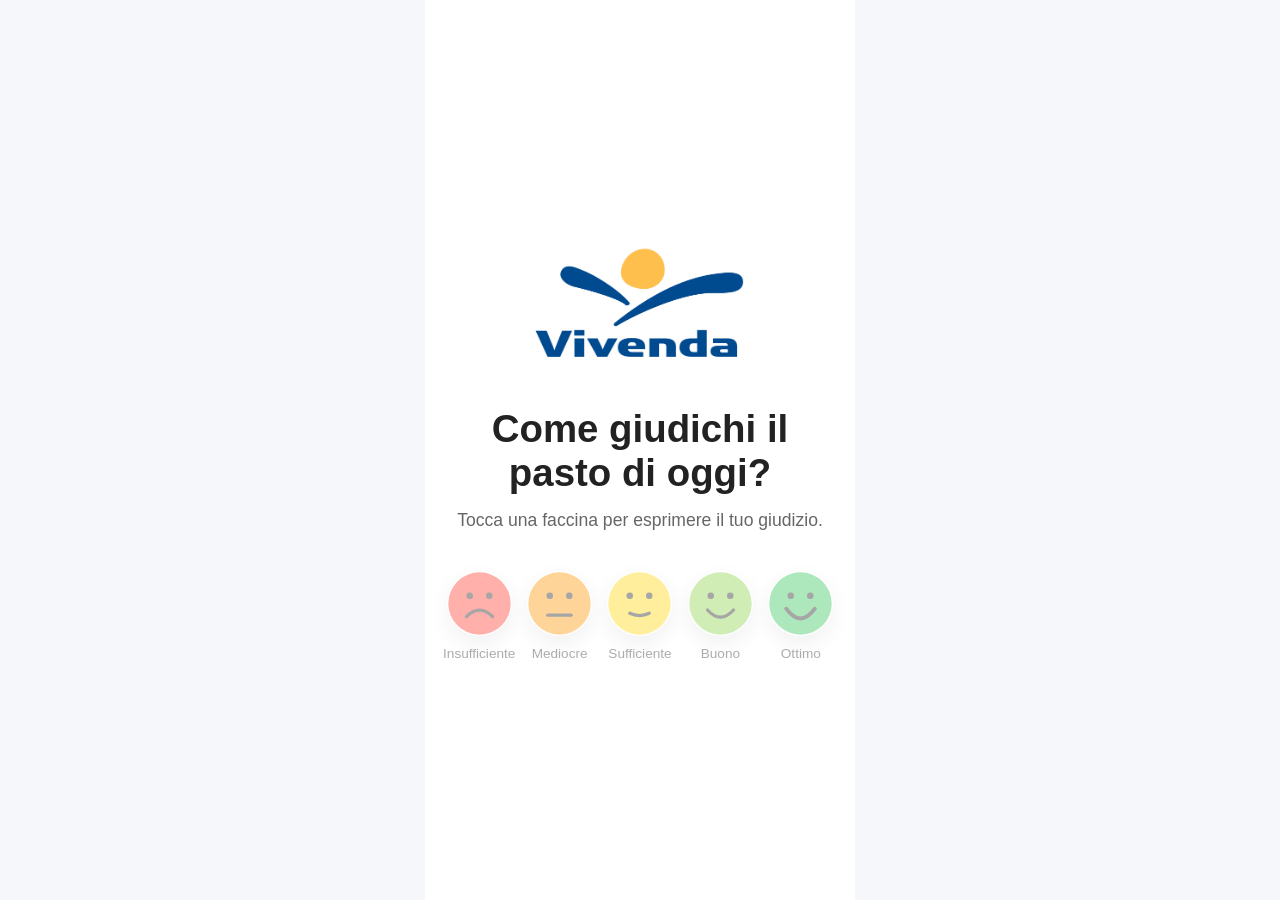
<file: index.html>
<!DOCTYPE html>
<html lang="it">

<head>

    <meta charset="UTF-8">
    <meta name="viewport" content="width=device-width, initial-scale=1.0">

    <title>VIVENDA Satisfaction System</title>

    <link rel="stylesheet" href="style.css">

</head>

<body>

<div class="container">

    <header>

        <img
            src="assets/logo/logo-vivenda.png"
            class="logo"
            alt="Vivenda">

    </header>

    <section id="votePage">

        <h1>Come giudichi il pasto di oggi?</h1>

        <p class="subtitle">

            Tocca una faccina per esprimere il tuo giudizio.

        </p>

        <div id="emojiContainer">

            <!-- SVG inseriti via JavaScript -->

        </div>

    </section>

    <section id="thanksPage" class="hidden">

    <div class="thanks-container">

        <div class="thanks-icon">✅</div>

        <h2>Grazie!</h2>

        <p>Il tuo feedback è stato registrato con successo.</p>

        <img
            src="assets/logo/logo-vivenda.png"
            class="thanks-logo"
            alt="Vivenda">

    </div>

</section>

<section id="closedPage" class="hidden">

    <div class="closed-container">

        <h1>🕒</h1>

        <h2>Servizio momentaneamente chiuso</h2>

        <p>

            Il servizio di rilevazione del gradimento
            è attualmente non disponibile.

        </p>

        <p>

            Sarà nuovamente disponibile durante
            il prossimo turno di distribuzione.

        </p>

    </div>

</section>

<script src="script.js"></script>

</body>

</html>
</file>
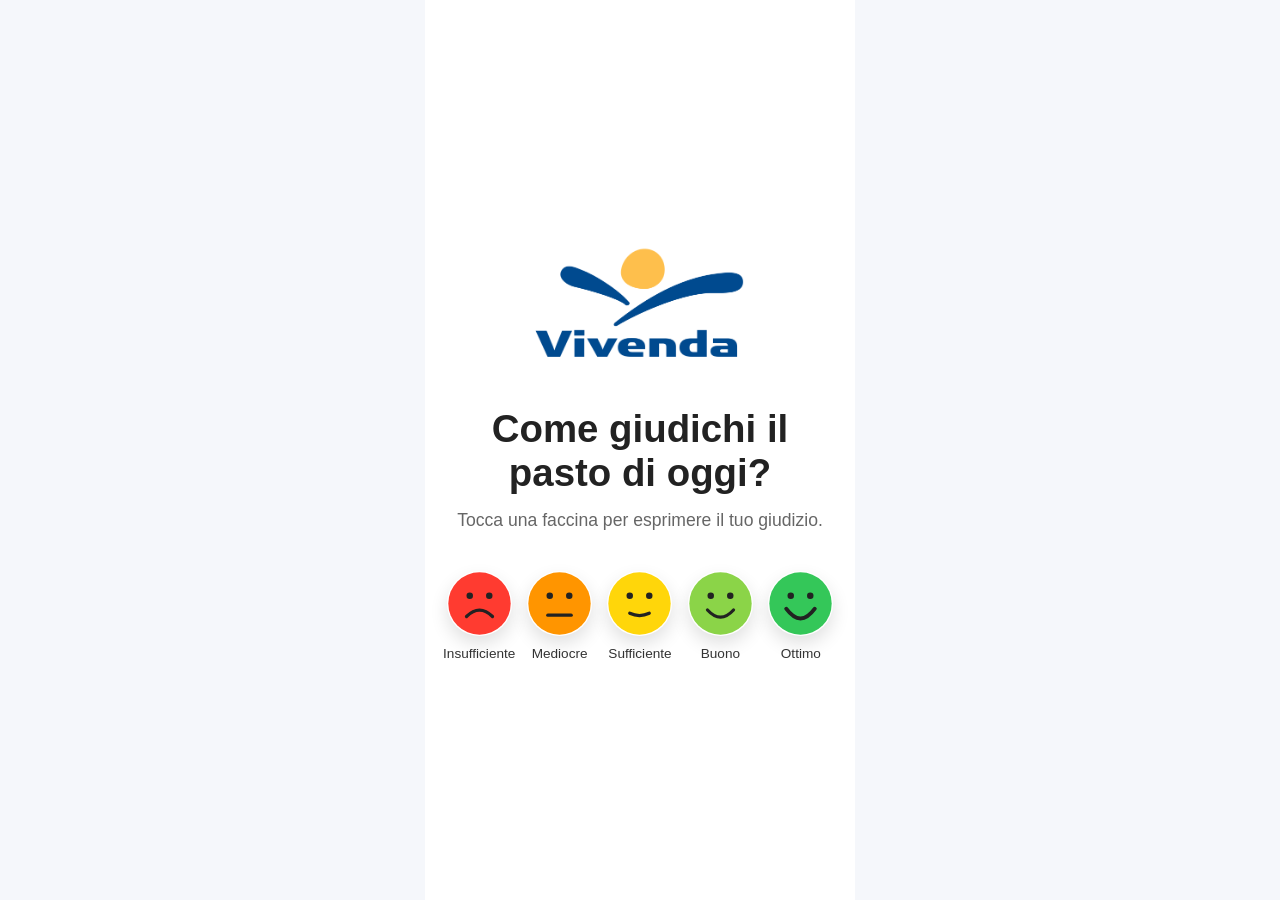
<file: frontend/index.html>
<!DOCTYPE html>
<html lang="it">

<head>

    <meta charset="UTF-8">
    <meta name="viewport" content="width=device-width, initial-scale=1.0">

    <title>VIVENDA Satisfaction System</title>

    <link rel="stylesheet" href="style.css">

</head>

<body>

<div class="container">

    <header>

        <img
            src="assets/logo/logo-vivenda.png"
            class="logo"
            alt="Vivenda">

    </header>

    <section id="votePage">

        <h1>Come giudichi il pasto di oggi?</h1>

        <p class="subtitle">

            Tocca una faccina per esprimere il tuo giudizio.

        </p>

        <div id="emojiContainer">

            <!-- SVG inseriti via JavaScript -->

        </div>

    </section>

    <section
        id="thanksPage"
        class="hidden">

        <div class="check">

            ✓

        </div>

        <h2>Grazie!</h2>

        <p>

            Il tuo feedback è stato registrato.

        </p>

    </section>

</div>

<script src="script.js"></script>

</body>

</html>
</file>
<file: style.css>
*{
    margin:0;
    padding:0;
    box-sizing:border-box;
}

body{
    font-family:-apple-system,BlinkMacSystemFont,"SF Pro Display","Segoe UI",Arial,sans-serif;
    background:#f5f7fb;
    display:flex;
    justify-content:center;
    align-items:center;
    min-height:100vh;
    overflow:hidden;
}

.container{
    width:100%;
    max-width:430px;
    min-height:100vh;
    background:#fff;
    padding:30px 20px;
    text-align:center;
    display:flex;
    flex-direction:column;
    justify-content:center;
    border-radius:0;
    box-shadow:none;
}

.logo{

    width:220px;

    margin-bottom:35px;

}

h1{

    font-size:2.4rem;

    color:#222;

}

.subtitle{

    margin-top:15px;

    color:#666;

    font-size:1.1rem;

}

#emojiContainer{
    display:grid;
    grid-template-columns:repeat(5,minmax(55px,1fr));
    gap:12px;
    align-items:start;
    justify-items:center;
    margin-top:40px;
}

.vote-card{
    cursor:pointer;
    transition:.18s;
}

.vote-card:active{
    transform:scale(.92);
}

.vote-card img{
    width:65px;
    height:65px;
    display:block;
}

.vote-card p{
    margin-top:10px;
    font-size:.85rem;
    color:#333;
}

.hidden{

    display:none;

}

.check{

    font-size:120px;

    color:#28a745;

    margin-bottom:20px;

}

#thanksPage h2{

    font-size:3rem;

}

#thanksPage p{

    margin-top:20px;

    font-size:1.4rem;

    color:#666;

}
.circle{
    width:65px;
    height:65px;
    border-radius:50%;
    display:flex;
    justify-content:center;
    align-items:center;
    margin:auto;
    transition:.18s;
    box-shadow:0 8px 18px rgba(0,0,0,.12);
}

.circle:hover{

    transform:scale(1.08);

}

.vote-card p{
    margin-top:10px;
    font-size:.85rem;
    color:#333;
}

button{
    border:none;
    background:none;
}

.hidden{
    display:none !important;   
}

.vote-card.sending{
    pointer-events:none;
    animation:pulse .6s infinite;
}

@keyframes pulse{

    0%{
        transform:scale(1);
    }

    50%{
        transform:scale(.92);
    }

    100%{
        transform:scale(1);
    }

}

#closedPage{

    display:flex;
    justify-content:center;
    align-items:center;
    height:100vh;

}

.closed-container{

    max-width:700px;++
    text-align:center;
    padding:50px;

}

.closed-container h1{

    font-size:90px;
    margin-bottom:20px;

}

.closed-container h2{

    font-size:42px;
    color:#009688;
    margin-bottom:25px;

}

.closed-container p{

    font-size:24px;
    line-height:1.6;

}

/* ===========================================
   SCHERMATA GRAZIE
=========================================== */

.thanks-container{

    display:flex;
    flex-direction:column;
    align-items:center;
    justify-content:center;

    animation:fadeIn .35s ease;

}

.thanks-icon{

    font-size:90px;
    margin-bottom:20px;

}

.thanks-logo{

    width:160px;
    margin-top:40px;
    opacity:.85;

}

@keyframes fadeIn{

    from{

        opacity:0;
        transform:translateY(20px);

    }

    to{

        opacity:1;
        transform:translateY(0);

    }

}
</file>
<file: frontend/style.css>
*{
    margin:0;
    padding:0;
    box-sizing:border-box;
}

body{
    font-family:-apple-system,BlinkMacSystemFont,"SF Pro Display","Segoe UI",Arial,sans-serif;
    background:#f5f7fb;
    display:flex;
    justify-content:center;
    align-items:center;
    min-height:100vh;
    overflow:hidden;
}

.container{
    width:100%;
    max-width:430px;
    min-height:100vh;
    background:#fff;
    padding:30px 20px;
    text-align:center;
    display:flex;
    flex-direction:column;
    justify-content:center;
    border-radius:0;
    box-shadow:none;
}

.logo{

    width:220px;

    margin-bottom:35px;

}

h1{

    font-size:2.4rem;

    color:#222;

}

.subtitle{

    margin-top:15px;

    color:#666;

    font-size:1.1rem;

}

#emojiContainer{
    display:grid;
    grid-template-columns:repeat(5,minmax(55px,1fr));
    gap:12px;
    align-items:start;
    justify-items:center;
    margin-top:40px;
}

.vote-card{
    cursor:pointer;
    transition:.18s;
}

.vote-card:active{
    transform:scale(.92);
}

.vote-card img{
    width:65px;
    height:65px;
    display:block;
}

.vote-card p{
    margin-top:10px;
    font-size:.85rem;
    color:#333;
}

.hidden{

    display:none;

}

.check{

    font-size:120px;

    color:#28a745;

    margin-bottom:20px;

}

#thanksPage h2{

    font-size:3rem;

}

#thanksPage p{

    margin-top:20px;

    font-size:1.4rem;

    color:#666;

}
.circle{
    width:65px;
    height:65px;
    border-radius:50%;
    display:flex;
    justify-content:center;
    align-items:center;
    margin:auto;
    transition:.18s;
    box-shadow:0 8px 18px rgba(0,0,0,.12);
}

.circle:hover{

    transform:scale(1.08);

}

.vote-card p{
    margin-top:10px;
    font-size:.85rem;
    color:#333;
}

button{
    border:none;
    background:none;
}

.hidden{
    display:none !important;   
}

.vote-card.sending{
    pointer-events:none;
    animation:pulse .6s infinite;
}

@keyframes pulse{

    0%{
        transform:scale(1);
    }

    50%{
        transform:scale(.92);
    }

    100%{
        transform:scale(1);
    }

}
</file>
